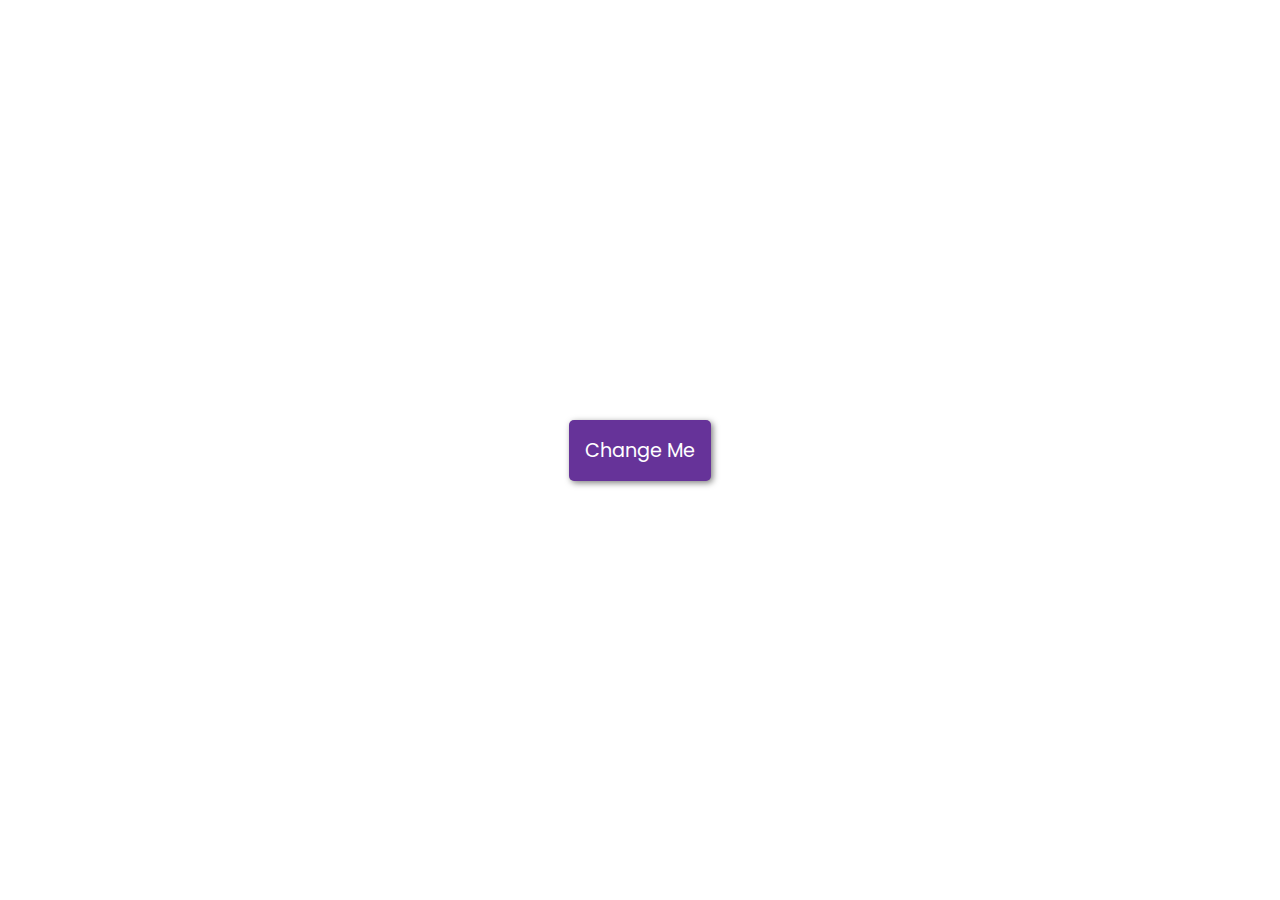
<file: background-changer/index.html>
<!DOCTYPE html>
<html lang="en">
    <head>
        <meta charset="UTF-8" />
        <meta name="viewport" content="width=device-width, initial-scale=1.0" />
        <title>Background Changer</title>
        <link rel="stylesheet" href="style.css" />
        <script src="script.js" defer></script>
    </head>
    <body>
        <button id="btn">Change Me</button>
    </body>
</html>
</file>
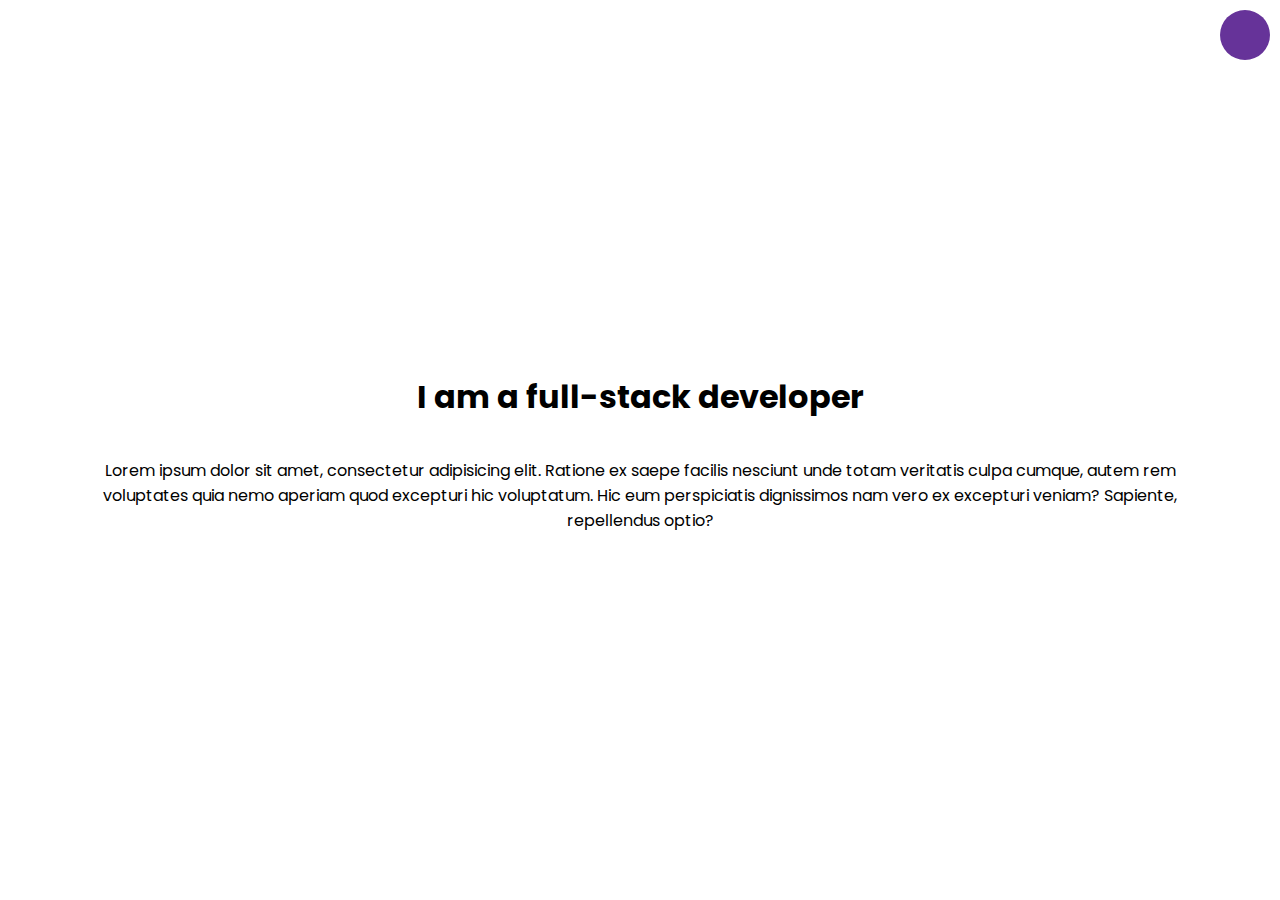
<file: dark-mode/index.html>
<!DOCTYPE html>
<html lang="en">
    <head>
        <meta charset="UTF-8" />
        <meta name="viewport" content="width=device-width, initial-scale=1.0" />
        <title>Dark Mode Toggle</title>
        <link rel="stylesheet" href="style.css" />
        <script src="script.js" defer></script>
    </head>
    <body>
        <div class="toggle-container">
            <input type="checkbox" id="toggle" name="toggle" /><label
                for="toggle"
            ></label>
        </div>
        <h1>I am a full-stack developer</h1>
        <p>
            Lorem ipsum dolor sit amet, consectetur adipisicing elit. Ratione ex
            saepe facilis nesciunt unde totam veritatis culpa cumque, autem rem
            voluptates quia nemo aperiam quod excepturi hic voluptatum. Hic eum
            perspiciatis dignissimos nam vero ex excepturi veniam? Sapiente,
            repellendus optio?
        </p>
    </body>
</html>
</file>
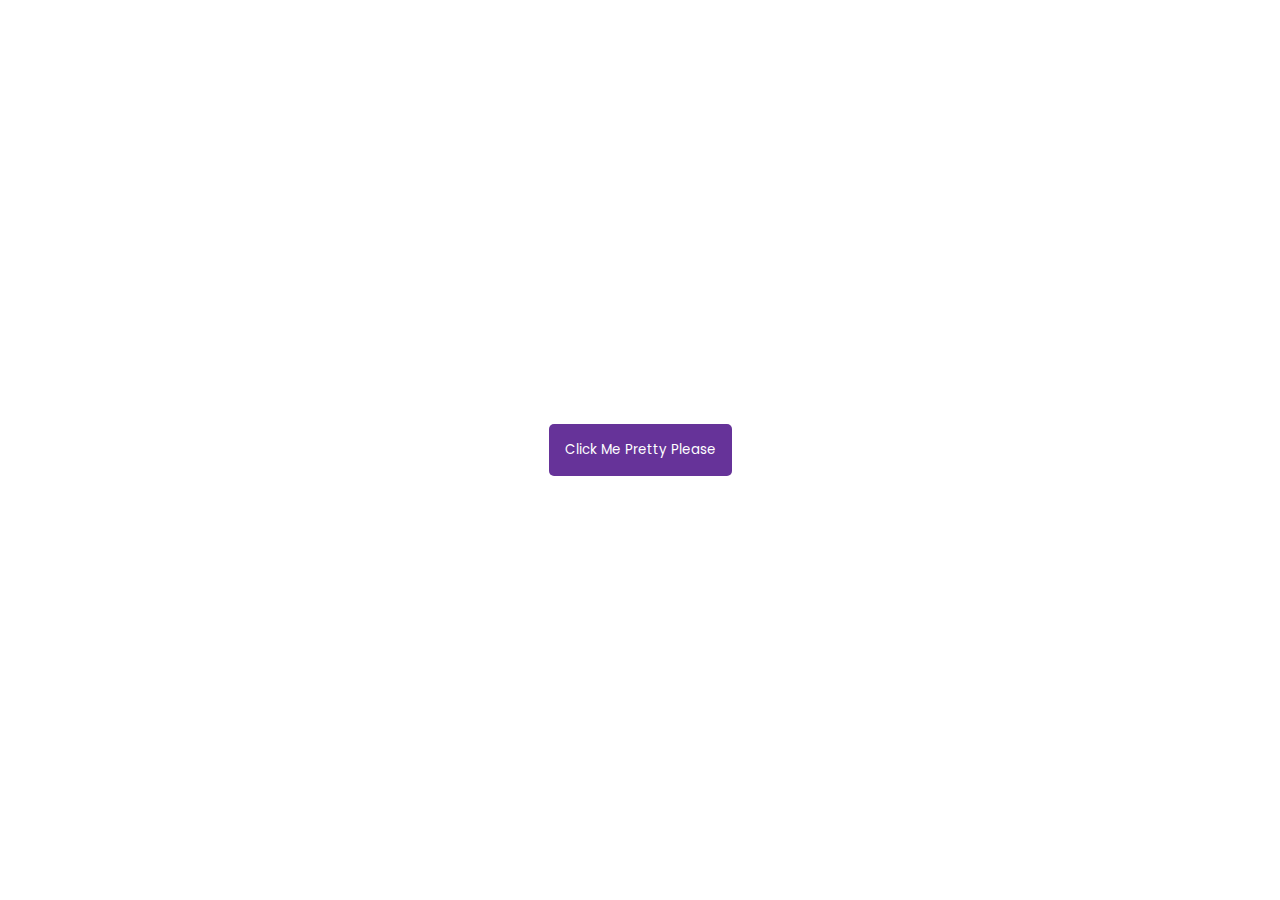
<file: toast notification/index.html>
<!DOCTYPE html>
<html lang="en">
    <head>
        <meta charset="UTF-8" />
        <meta name="viewport" content="width=device-width, initial-scale=1.0" />
        <title>Toast Notifaction</title>
        <link rel="stylesheet" href="style.css" />
        <script src="script.js" defer></script>
    </head>
    <body>
        <div id="container"></div>
        <button id="btn">Click Me Pretty Please</button>
    </body>
</html>
</file>
<file: background-changer/style.css>
@import url("https://fonts.googleapis.com/css2?family=Poppins:wght@200;400;600&display=swap");

* {
    box-sizing: border-box;
}

body {
    display: flex;
    align-items: center;
    justify-content: center;
    font-family: "Poppins", sans-serif;
    margin: 0;
    min-height: 100vh;
}

button {
    background-color: rebeccapurple;
    color: white;
    padding: 1rem;
    font-family: inherit;
    font-size: 1.2rem;
    box-shadow: 2px 2px 6px rgba(0, 0, 0, 0.5);
    border-radius: 5px;
    border: none;
    transition: transform 0.1s linear;
}

button:focus {
    outline: none;
}

button:active {
    box-shadow: 0;
    transform: translate(2px, 2px);
}
</file>
<file: dark-mode/style.css>
@import url("https://fonts.googleapis.com/css2?family=Poppins:wght@200;400;600&display=swap");

* {
    box-sizing: border-box;
}

body {
    display: flex;
    align-items: center;
    justify-content: center;
    flex-direction: column;
    font-family: "Poppins", sans-serif;
    margin: 0;
    min-height: 100vh;
    text-align: center;
    padding: 5rem;

    transition: background 0.3s linear, color 0.3s linear;
}

body.dark {
    background-color: #1f1f1f;
    color: white;
}

.toggle-container {
    position: fixed;
    top: 10px;
    right: 10px;
}

label {
    background-color: rebeccapurple;
    border-radius: 50%;
    display: inline-block;
    width: 50px;
    height: 50px;
    cursor: pointer;
    user-select: none;
    transition: background 0.3s linear;
}

body.dark label {
    background-color: #fff;
}

input {
    visibility: hidden;
}
</file>
<file: toast notification/style.css>
@import url("https://fonts.googleapis.com/css2?family=Poppins:wght@200;400;600&display=swap");

* {
    box-sizing: border-box;
}

body {
    display: flex;
    align-items: center;
    justify-content: center;
    font-family: "Poppins", sans-serif;
    margin: 0;
    min-height: 100vh;
}

button {
    background-color: rebeccapurple;
    color: white;
    font-family: inherit;
    padding: 1rem;
    border-radius: 5px;
    border: none;
}

#container {
    position: fixed;
    bottom: 10px;
    right: 10px;
}

.toast {
    background-color: rebeccapurple;
    border-radius: 5px;
    color: #fff;
    padding: 2rem;
    margin: 1rem;
}
</file>
